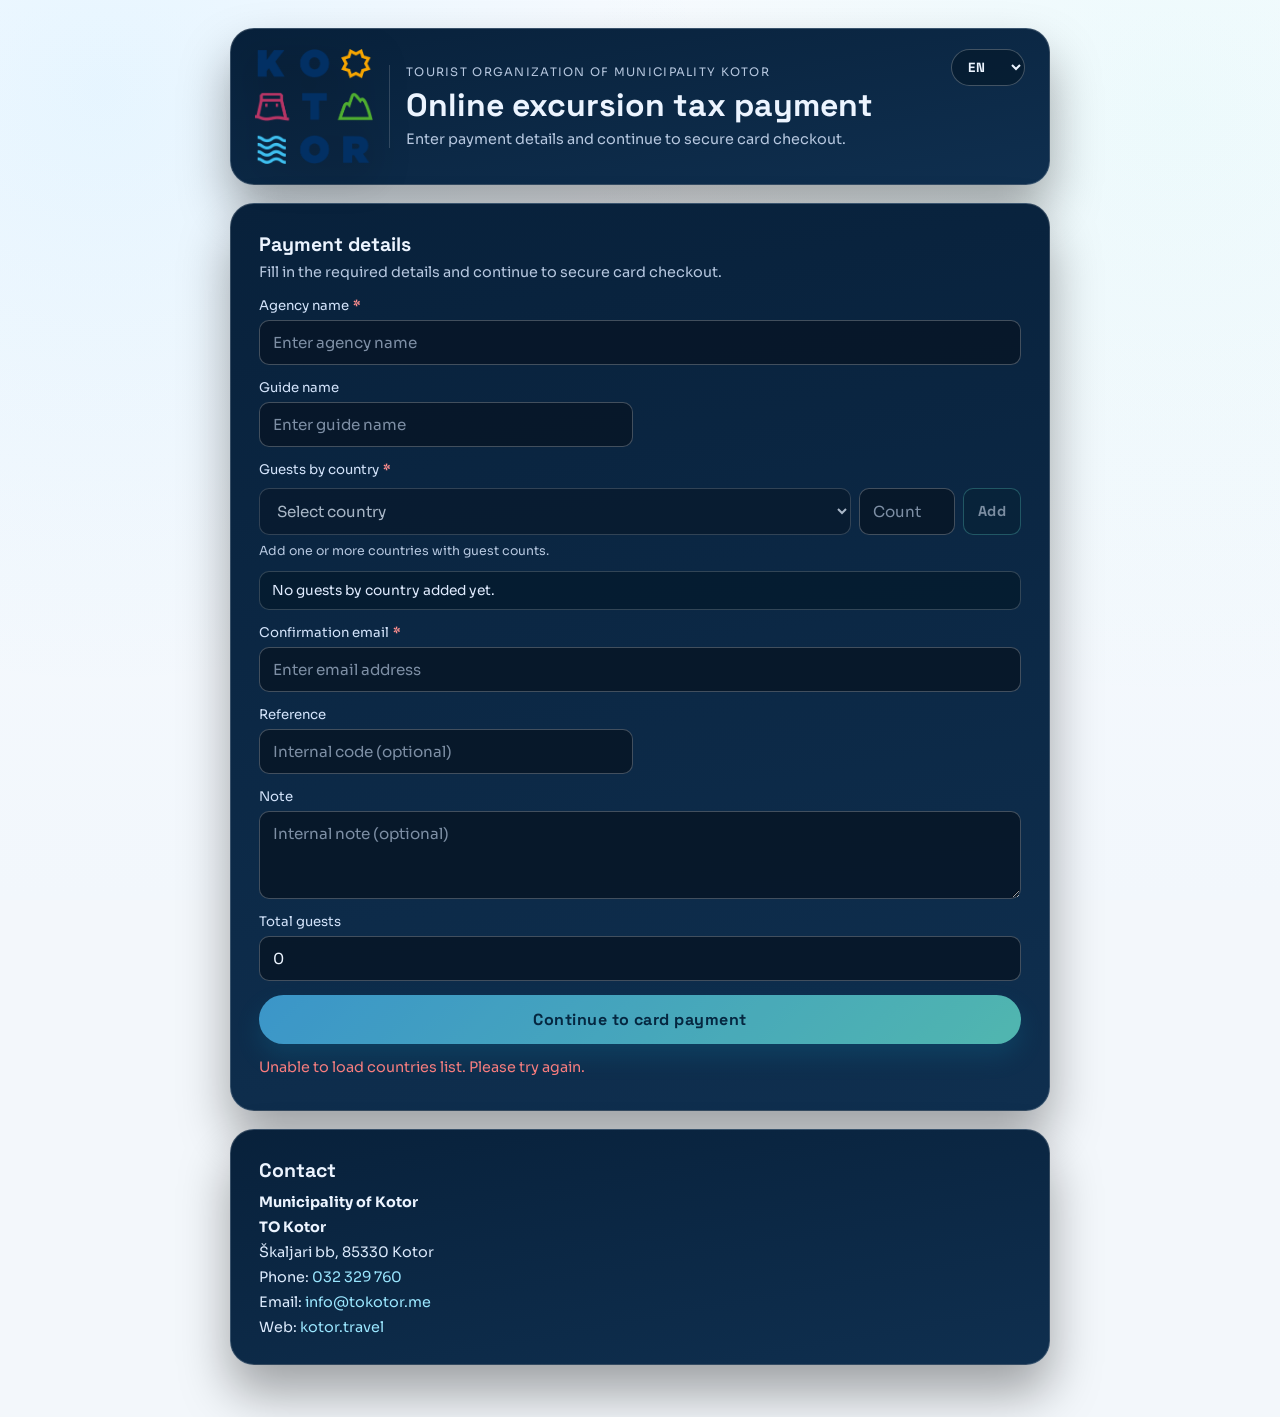
<file: index.html>
<!doctype html>
<html lang="me">
<head>
  <meta charset="UTF-8" />
  <meta name="viewport" content="width=device-width, initial-scale=1.0, viewport-fit=cover" />
  <title>TO Kotor | Online plaćanje izletničke takse</title>
  <link rel="preconnect" href="https://fonts.googleapis.com" />
  <link rel="preconnect" href="https://fonts.gstatic.com" crossorigin />
  <link href="https://fonts.googleapis.com/css2?family=Sora:wght@400;600;700&family=Space+Grotesk:wght@500;700&display=swap" rel="stylesheet" />
  <link rel="stylesheet" href="./styles.css" />
</head>
<body>
  <div class="page-bg" aria-hidden="true"></div>

  <main class="app-shell">
    <section class="hero-card">
      <div class="hero-top">
        <div class="hero-head">
          <img class="hero-logo" src="./assets/to_kotor_logo.png" alt="TO Kotor" />
          <div class="hero-brand">
            <p class="hero-kicker" data-i18n="heroKicker">Turistička organizacija opštine Kotor</p>
            <h1 class="hero-title" data-i18n="heroTitle">Online plaćanje izletničke takse</h1>
            <p class="hero-subtitle" data-i18n="heroSubtitle">
              Unesite podatke i nastavite na sigurnu kartičnu naplatu.
            </p>
          </div>
        </div>

        <div class="lang-switch">
          <label for="langSelect" class="visually-hidden" data-i18n="languageLabel">Jezik</label>
          <select id="langSelect" aria-label="Language">
            <option value="me">ME</option>
            <option value="en">EN</option>
          </select>
        </div>
      </div>
    </section>

    <section class="panel">
      <div class="panel-head">
        <h2 data-i18n="panelTitle">Podaci za uplatu</h2>
        <p data-i18n="panelSubtitle">Popunite tražene podatke i nastavite na sigurnu kartičnu naplatu.</p>
      </div>

      <form id="voucherForm" novalidate>
        <div class="field-grid">
          <div class="field-group field-span-2">
            <label for="agencyName">
              <span data-i18n="labelAgencyName">Naziv agencije</span><span class="required-mark" aria-hidden="true">*</span>
            </label>
            <input id="agencyName" name="agencyName" type="text" maxlength="256" required data-i18n-placeholder="placeholderAgencyName" placeholder="Unesite naziv agencije" />
          </div>

          <div class="field-group">
            <label for="guideName" data-i18n="labelGuideName">Ime vodiča</label>
            <input id="guideName" name="guideName" type="text" maxlength="128" data-i18n-placeholder="placeholderGuideName" placeholder="Unesite ime vodiča" />
          </div>

          <div class="field-group field-span-2 guest-builder">
            <label class="guest-builder-label">
              <span data-i18n="labelGuestsByCountry">Gosti po državi</span><span class="required-mark" aria-hidden="true">*</span>
            </label>
            <div class="guest-builder-row">
              <select id="guestCountry" name="guestCountry">
                <option value="" data-i18n="countryPlaceholder">Izaberite državu</option>
              </select>
              <input id="guestCount" name="guestCount" type="number" min="1" max="10000" data-i18n-placeholder="placeholderGuestCount" placeholder="Broj" />
              <button id="addGuestBtn" type="button" class="secondary-btn" data-i18n="addGuestBtn">Dodaj</button>
            </div>
            <div id="guestBuilderHint" class="helper-text" data-i18n="guestBuilderHintDefault">Dodajte jednu ili više država sa brojem osoba.</div>
            <ul id="guestsList" class="guests-list" aria-live="polite"></ul>
          </div>

          <div class="field-group field-span-2">
            <label for="guideEmail">
              <span data-i18n="labelGuideEmail">Email za potvrdu</span><span class="required-mark" aria-hidden="true">*</span>
            </label>
            <input id="guideEmail" name="guideEmail" type="email" maxlength="256" required data-i18n-placeholder="placeholderGuideEmail" placeholder="Unesite email adresu" />
          </div>

          <div class="field-group">
            <label for="reference" data-i18n="labelReference">Referenca</label>
            <input id="reference" name="reference" type="text" maxlength="128" data-i18n-placeholder="placeholderReference" placeholder="Interna šifra (opciono)" />
          </div>

          <div class="field-group field-span-2">
            <label for="note" data-i18n="labelNote">Napomena</label>
            <textarea id="note" name="note" rows="3" maxlength="512" data-i18n-placeholder="placeholderNote" placeholder="Napomena za internu evidenciju (opciono)"></textarea>
          </div>

          <div class="field-group field-span-2">
            <label for="brojOsoba" data-i18n="labelTotalGuests">Ukupno osoba</label>
            <input id="brojOsoba" name="brojOsoba" type="number" readonly value="0" />
          </div>
        </div>

        <button id="submitBtn" class="cta-btn" type="submit" data-i18n="submitButton">Nastavi na kartično plaćanje</button>
      </form>

      <div id="feedback" class="feedback" role="status" aria-live="polite"></div>

      <div id="resultCard" class="result-card" hidden>
        <p><strong data-i18n="resultMerchantOrder">Merchant order:</strong> <span id="resultOrder"></span></p>
        <p><strong data-i18n="resultPaymentId">Payment ID:</strong> <span id="resultPayment"></span></p>
        <a id="resultLink" class="cta-link" target="_blank" rel="noopener noreferrer" data-i18n="resultOpenPaymentLink">Otvori stranicu za plaćanje</a>
      </div>
    </section>

    <section class="panel contact-panel">
      <div class="panel-head contact-head">
        <h2 data-i18n="contactTitle">Kontakt</h2>
      </div>
      <div class="contact-copy">
        <p class="contact-line strong" data-i18n="contactMunicipality">Opština Kotor</p>
        <p class="contact-line strong" data-i18n="contactOrganization">TO Kotor</p>
        <p class="contact-line" data-i18n="contactAddress">Škaljari bb, 85330 Kotor</p>
        <p class="contact-line"><span data-i18n="contactPhoneLabel">Telefon:</span> <a href="tel:+38232329760">032 329 760</a></p>
        <p class="contact-line"><span data-i18n="contactEmailLabel">Email:</span> <a href="mailto:info@tokotor.me">info@tokotor.me</a></p>
        <p class="contact-line"><span data-i18n="contactWebLabel">Web:</span> <a href="https://kotor.travel" target="_blank" rel="noopener noreferrer">kotor.travel</a></p>
      </div>
    </section>
  </main>

  <script src="./config.js"></script>
  <script src="./countries.js"></script>
  <script src="./app.js"></script>
</body>
</html>
</file>
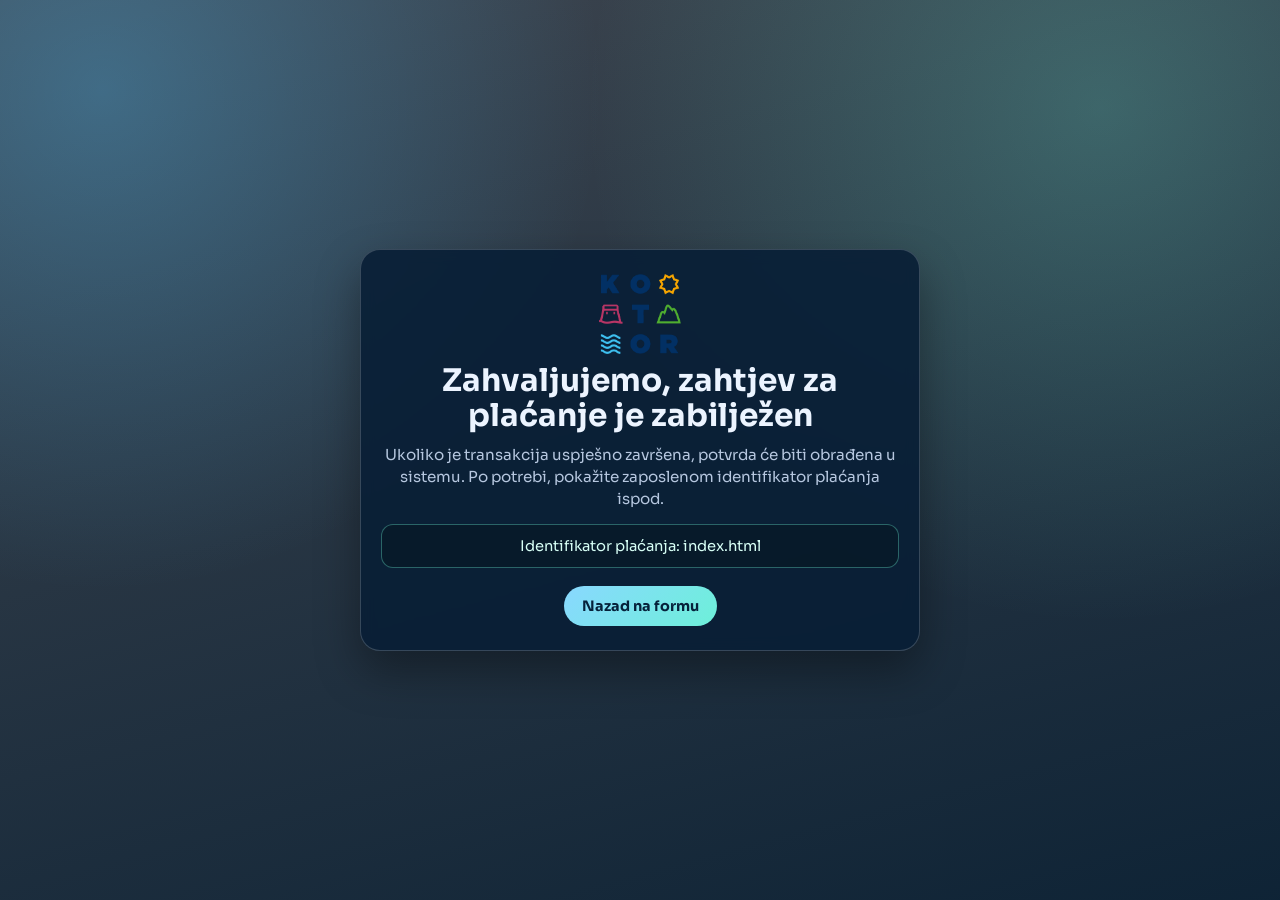
<file: payment/public-result/index.html>
<!doctype html>
<html lang="sr">
<head>
  <meta charset="UTF-8" />
  <meta name="viewport" content="width=device-width, initial-scale=1.0, viewport-fit=cover" />
  <title>TO Kotor | Status plaćanja</title>
  <link rel="preconnect" href="https://fonts.googleapis.com" />
  <link rel="preconnect" href="https://fonts.gstatic.com" crossorigin />
  <link href="https://fonts.googleapis.com/css2?family=Sora:wght@400;600;700&display=swap" rel="stylesheet" />
  <style>
    :root {
      --bg-main: #031023;
      --bg-card: rgba(8, 31, 54, 0.9);
      --text-main: #ecf4ff;
      --text-muted: #b6c7df;
      --border: rgba(255, 255, 255, 0.18);
      --accent: #6df0d9;
      --radius: 20px;
    }

    * {
      box-sizing: border-box;
    }

    body {
      margin: 0;
      min-height: 100vh;
      font-family: "Sora", system-ui, sans-serif;
      color: var(--text-main);
      background:
        radial-gradient(circle at 8% 10%, rgba(79, 195, 255, 0.32), transparent 35%),
        radial-gradient(circle at 86% 12%, rgba(109, 240, 217, 0.24), transparent 38%),
        linear-gradient(165deg, rgba(0, 9, 20, 0.75), rgba(2, 24, 43, 0.95)),
        url("../../assets/background.png") center/cover no-repeat;
      display: grid;
      place-items: center;
      padding: 18px;
    }

    .card {
      width: min(560px, 100%);
      border: 1px solid var(--border);
      border-radius: var(--radius);
      background: var(--bg-card);
      backdrop-filter: blur(7px);
      box-shadow: 0 20px 44px rgba(0, 0, 0, 0.35);
      padding: 24px 20px;
      text-align: center;
    }

    .logo {
      width: 82px;
      height: auto;
      display: block;
      margin: 0 auto 10px;
      object-fit: contain;
    }

    h1 {
      margin: 0;
      font-size: clamp(1.28rem, 4.6vw, 1.95rem);
      line-height: 1.12;
    }

    p {
      margin: 10px 0 0;
      color: var(--text-muted);
      line-height: 1.45;
      font-size: 0.95rem;
    }

    .order {
      margin-top: 14px;
      padding: 12px;
      border-radius: 12px;
      border: 1px solid rgba(109, 240, 217, 0.35);
      background: rgba(8, 25, 38, 0.72);
      color: #d7fff6;
      word-break: break-all;
      font-size: 0.92rem;
    }

    .actions {
      margin-top: 18px;
    }

    a.btn {
      display: inline-block;
      text-decoration: none;
      color: #06213a;
      background: linear-gradient(135deg, #89d8ff, var(--accent));
      border-radius: 999px;
      padding: 11px 18px;
      font-size: 0.9rem;
      font-weight: 700;
    }
  </style>
</head>
<body>
  <main class="card">
    <img class="logo" src="../../assets/to_kotor_logo.png" alt="TO Kotor" />
    <h1>Zahvaljujemo, zahtjev za plaćanje je zabilježen</h1>
    <p>
      Ukoliko je transakcija uspješno završena, potvrda će biti obrađena u sistemu.
      Po potrebi, pokažite zaposlenom identifikator plaćanja ispod.
    </p>
    <div class="order" id="orderBlock">Identifikator plaćanja: /</div>
    <div class="actions">
      <a class="btn" href="../../index.html">Nazad na formu</a>
    </div>
  </main>

  <script>
    (function () {
      const orderBlock = document.getElementById("orderBlock");
      const parts = window.location.pathname.split("/").filter(Boolean);
      let merchantOrderId = "";

      const marker = parts.findIndex(p => p.toLowerCase() === "public-result");
      if (marker >= 0 && parts.length > marker + 1) {
        merchantOrderId = decodeURIComponent(parts[marker + 1]);
      }

      if (!merchantOrderId) {
        const url = new URL(window.location.href);
        merchantOrderId = url.searchParams.get("merchantOrderId")
          || url.searchParams.get("reference")
          || "";
      }

      orderBlock.textContent = merchantOrderId
        ? `Identifikator plaćanja: ${merchantOrderId}`
        : "Identifikator plaćanja: /";
    })();
  </script>
</body>
</html>
</file>
<file: styles.css>
:root {
  --bg-main: #f3f7fb;
  --bg-card: #08213b;
  --bg-card-soft: #0f2f4f;
  --text-main: #ecf4ff;
  --text-muted: #b6c7df;
  --accent: #4fc3ff;
  --accent-2: #6df0d9;
  --border: rgba(255, 255, 255, 0.18);
  --danger: #ff7d7d;
  --success: #69efc1;
  --shadow-lg: 0 28px 50px rgba(0, 0, 0, 0.35);
  --radius-lg: 24px;
  --radius-md: 14px;
  --radius-sm: 10px;
}

* {
  box-sizing: border-box;
}

body {
  margin: 0;
  min-height: 100vh;
  font-family: "Sora", system-ui, sans-serif;
  background: var(--bg-main);
  color: var(--text-main);
}

.page-bg {
  position: fixed;
  inset: 0;
  background: linear-gradient(180deg, #f8fbff, #f2f7fc);
  z-index: -2;
}

.page-bg::before {
  content: "";
  position: absolute;
  inset: 0;
  background:
    radial-gradient(circle at 8% 10%, rgba(79, 195, 255, 0.1), transparent 42%),
    radial-gradient(circle at 92% 12%, rgba(109, 240, 217, 0.08), transparent 42%);
}

.app-shell {
  position: relative;
  z-index: 0;
  width: min(860px, 100%);
  margin: 0 auto;
  padding: 18px 14px 42px;
  display: grid;
  gap: 16px;
}

.hero-card,
.panel {
  border: 1px solid var(--border);
  border-radius: var(--radius-lg);
  background: linear-gradient(170deg, var(--bg-card), var(--bg-card-soft));
  backdrop-filter: none;
  box-shadow: var(--shadow-lg);
}

.hero-card {
  padding: 18px 18px;
  text-align: left;
}

.hero-head {
  display: flex;
  align-items: center;
  gap: 14px;
  flex: 1;
  min-width: 0;
}

.hero-top {
  display: flex;
  align-items: flex-start;
  justify-content: space-between;
  gap: 12px;
}

.lang-switch {
  display: flex;
  flex-direction: column;
  align-items: flex-end;
}

.lang-switch select {
  min-width: 74px;
  border: 1px solid rgba(255, 255, 255, 0.24);
  border-radius: 999px;
  background: rgba(6, 28, 48, 0.86);
  color: var(--text-main);
  font-family: "Space Grotesk", "Sora", sans-serif;
  font-weight: 700;
  letter-spacing: 0.04em;
  padding: 8px 12px;
  cursor: pointer;
  outline: none;
  transition: border-color 0.18s ease, box-shadow 0.18s ease;
}

.lang-switch select:focus,
.lang-switch select:hover {
  border-color: rgba(109, 240, 217, 0.72);
  box-shadow: 0 0 0 3px rgba(109, 240, 217, 0.17);
}

.hero-logo {
  width: clamp(72px, 20vw, 96px);
  max-height: 124px;
  height: auto;
  object-fit: contain;
  display: block;
  margin: 0;
  filter: drop-shadow(0 10px 20px rgba(0, 0, 0, 0.32));
}

.hero-brand {
  display: grid;
  gap: 4px;
  border-left: 1px solid rgba(255, 255, 255, 0.17);
  padding-left: 14px;
}

.hero-kicker {
  margin: 0 0 3px;
  font-size: 0.7rem;
  letter-spacing: 0.11em;
  text-transform: uppercase;
  color: var(--text-muted);
}

.required-mark {
  margin-left: 4px;
  color: #ff8e8e;
  font-weight: 700;
}

.visually-hidden {
  position: absolute;
  width: 1px;
  height: 1px;
  padding: 0;
  margin: -1px;
  overflow: hidden;
  clip: rect(0, 0, 0, 0);
  white-space: nowrap;
  border: 0;
}

.hero-title {
  margin: 0;
  font-family: "Space Grotesk", "Sora", system-ui, sans-serif;
  font-size: clamp(1.3rem, 4.3vw, 1.95rem);
  line-height: 1.08;
}

.hero-subtitle {
  margin: 4px 0 0;
  color: var(--text-muted);
  font-size: 0.9rem;
}

.panel {
  padding: 20px 18px;
}

.panel-head h2 {
  margin: 0 0 6px;
  font-size: 1.22rem;
  font-family: "Space Grotesk", "Sora", system-ui, sans-serif;
}

.panel-head p {
  margin: 0 0 16px;
  color: var(--text-muted);
  font-size: 0.9rem;
}

.field-grid {
  display: grid;
  grid-template-columns: 1fr;
  gap: 12px;
}

.field-group {
  display: grid;
  gap: 6px;
}

.field-group label {
  font-size: 0.83rem;
  color: #d4e4fb;
}

.field-group input,
.field-group select,
.field-group textarea {
  width: 100%;
  border: 1px solid rgba(255, 255, 255, 0.24);
  border-radius: var(--radius-sm);
  background: rgba(8, 24, 42, 0.95);
  color: var(--text-main);
  padding: 12px 13px;
  font-family: inherit;
  font-size: 0.95rem;
  outline: none;
  transition: border-color 0.18s ease, box-shadow 0.18s ease, transform 0.18s ease;
}

.field-group textarea {
  resize: vertical;
  min-height: 88px;
}

.guest-builder {
  gap: 8px;
}

.guest-builder-label {
  margin-bottom: 2px;
}

.guest-builder-row {
  display: grid;
  grid-template-columns: minmax(0, 1fr) 96px auto;
  gap: 8px;
}

.secondary-btn {
  border: 1px solid rgba(109, 240, 217, 0.5);
  border-radius: var(--radius-sm);
  background: rgba(6, 32, 49, 0.95);
  color: var(--text-main);
  font-family: "Space Grotesk", "Sora", sans-serif;
  font-size: 0.9rem;
  font-weight: 700;
  letter-spacing: 0.02em;
  padding: 0 14px;
  cursor: pointer;
  transition: border-color 0.18s ease, transform 0.18s ease;
}

.secondary-btn:hover,
.secondary-btn:focus-visible {
  border-color: rgba(109, 240, 217, 0.9);
  transform: translateY(-1px);
}

.secondary-btn:disabled {
  opacity: 0.5;
  cursor: not-allowed;
}

.helper-text {
  font-size: 0.78rem;
  color: var(--text-muted);
}

.guests-list {
  list-style: none;
  margin: 4px 0 0;
  padding: 0;
  display: grid;
  gap: 8px;
}

.guests-item {
  display: flex;
  align-items: center;
  justify-content: space-between;
  gap: 10px;
  padding: 10px 12px;
  border: 1px solid rgba(255, 255, 255, 0.18);
  border-radius: var(--radius-sm);
  background: rgba(5, 28, 47, 0.88);
}

.guests-item-text {
  margin: 0;
  font-size: 0.86rem;
  color: #e1ecff;
}

.guests-remove {
  border: 1px solid rgba(255, 125, 125, 0.6);
  border-radius: 999px;
  background: rgba(67, 10, 10, 0.55);
  color: #ffd4d4;
  padding: 5px 10px;
  font-size: 0.75rem;
  cursor: pointer;
}

.field-group input::placeholder,
.field-group textarea::placeholder {
  color: rgba(182, 199, 223, 0.68);
}

.field-group input:focus,
.field-group select:focus,
.field-group textarea:focus {
  border-color: rgba(109, 240, 217, 0.72);
  box-shadow: 0 0 0 3px rgba(109, 240, 217, 0.17);
  transform: translateY(-1px);
}

.cta-btn {
  width: 100%;
  border: none;
  border-radius: 999px;
  padding: 14px 16px;
  margin-top: 14px;
  font-family: "Space Grotesk", "Sora", sans-serif;
  font-size: 1rem;
  font-weight: 700;
  letter-spacing: 0.03em;
  color: #02253c;
  background: linear-gradient(135deg, var(--accent), var(--accent-2));
  box-shadow: 0 12px 24px rgba(13, 120, 157, 0.35);
  cursor: pointer;
  transition: transform 0.18s ease, box-shadow 0.18s ease, opacity 0.18s ease;
}

.cta-btn:hover,
.cta-btn:focus-visible {
  transform: translateY(-1px);
  box-shadow: 0 15px 28px rgba(13, 120, 157, 0.45);
}

.cta-btn:disabled {
  opacity: 0.7;
  cursor: not-allowed;
}

.feedback {
  margin-top: 14px;
  min-height: 24px;
  font-size: 0.9rem;
  color: var(--text-muted);
}

.feedback.error {
  color: var(--danger);
}

.feedback.success {
  color: var(--success);
}

.result-card {
  margin-top: 12px;
  border-radius: var(--radius-md);
  border: 1px solid rgba(109, 240, 217, 0.4);
  background: rgba(5, 32, 28, 0.55);
  padding: 12px;
}

.result-card p {
  margin: 4px 0;
  font-size: 0.88rem;
}

.contact-panel {
  padding-top: 18px;
}

.contact-head h2 {
  margin-bottom: 10px;
}

.contact-copy {
  display: grid;
  gap: 7px;
}

.contact-line {
  margin: 0;
  font-size: 0.9rem;
  color: #dceafc;
}

.contact-line.strong {
  color: var(--text-main);
  font-weight: 700;
}

.contact-line a {
  color: #9be7ff;
  text-decoration: none;
}

.contact-line a:hover,
.contact-line a:focus-visible {
  text-decoration: underline;
}

.cta-link {
  margin-top: 10px;
  display: inline-flex;
  text-decoration: none;
  color: #051f35;
  background: linear-gradient(135deg, #89d8ff, #82f3e0);
  border-radius: 999px;
  padding: 10px 14px;
  font-size: 0.86rem;
  font-weight: 700;
}

@media (min-width: 760px) {
  .app-shell {
    padding: 28px 20px 52px;
    gap: 18px;
  }

  .hero-card {
    padding: 20px 24px;
  }

  .hero-head {
    gap: 16px;
  }

  .hero-logo {
    width: clamp(88px, 10vw, 118px);
  }

  .hero-brand {
    padding-left: 16px;
  }

  .hero-kicker {
    margin-bottom: 5px;
    font-size: 0.73rem;
  }

  .hero-title {
    font-size: clamp(1.5rem, 2.5vw, 2.05rem);
  }

  .panel {
    padding: 28px;
  }

  .field-grid {
    grid-template-columns: 1fr 1fr;
    gap: 14px;
  }

  .field-span-2 {
    grid-column: span 2;
  }
}

@media (max-width: 520px) {
  .hero-top {
    gap: 8px;
  }

  .hero-head {
    align-items: flex-start;
  }

  .hero-logo {
    width: 68px;
    max-height: 96px;
  }

  .hero-brand {
    padding-left: 12px;
  }

  .hero-title {
    font-size: 1.24rem;
  }

  .hero-subtitle {
    font-size: 0.84rem;
  }

  .guest-builder-row {
    grid-template-columns: 1fr;
  }

  .secondary-btn {
    min-height: 44px;
  }
}
</file>
